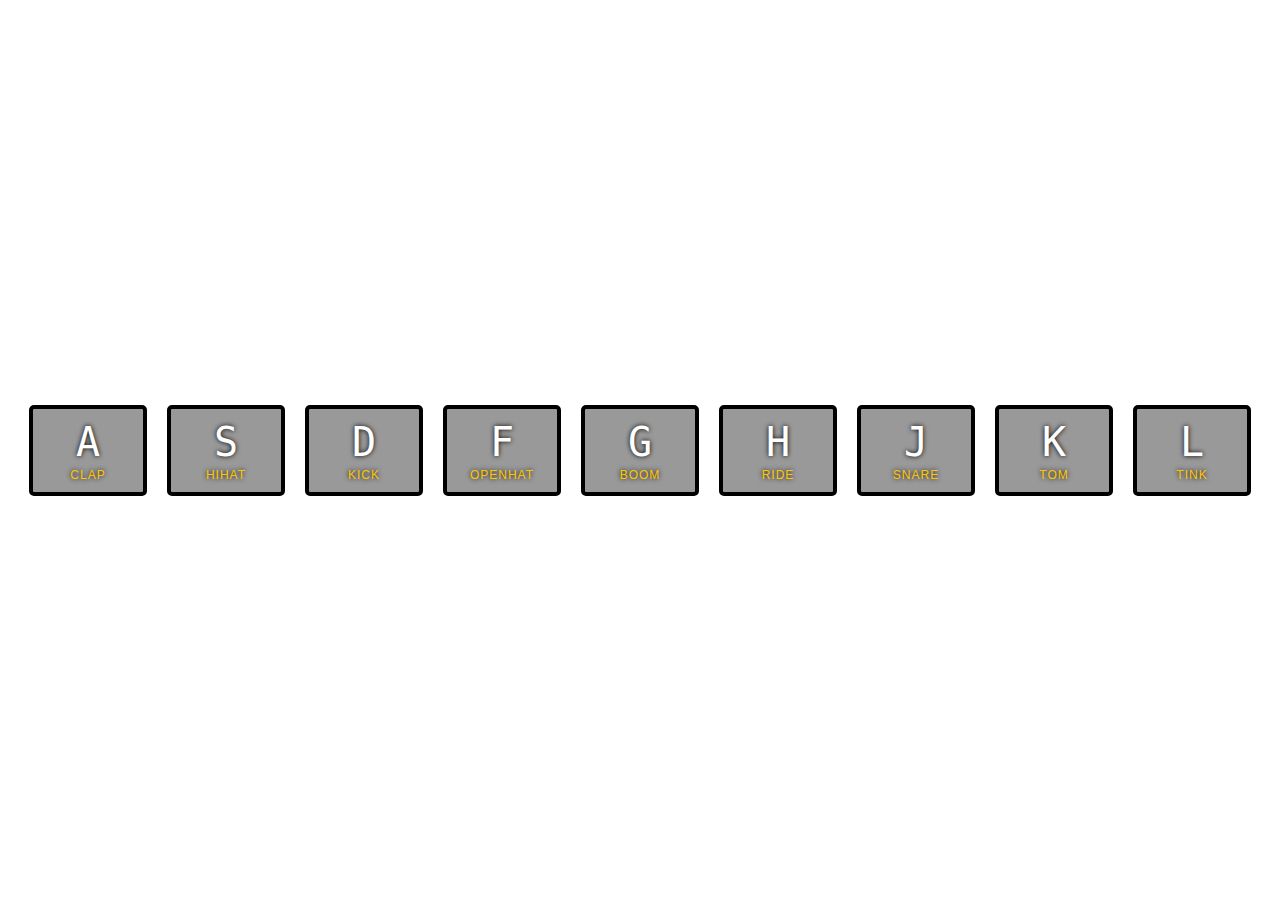
<file: 01 - JavaScript Drum Kit/index.html>
<!DOCTYPE html>
<html lang="en">
<head>
  <meta charset="UTF-8">
  <title>JS Drum Kit</title>
  <link rel="stylesheet" href="style.css">
</head>
<body>


  <div class="keys">
    <div data-key="65" class="key">
      <kbd>A</kbd>
      <span class="sound">clap</span>
    </div>
    <div data-key="83" class="key">
      <kbd>S</kbd>
      <span class="sound">hihat</span>
    </div>
    <div data-key="68" class="key">
      <kbd>D</kbd>
      <span class="sound">kick</span>
    </div>
    <div data-key="70" class="key">
      <kbd>F</kbd>
      <span class="sound">openhat</span>
    </div>
    <div data-key="71" class="key">
      <kbd>G</kbd>
      <span class="sound">boom</span>
    </div>
    <div data-key="72" class="key">
      <kbd>H</kbd>
      <span class="sound">ride</span>
    </div>
    <div data-key="74" class="key">
      <kbd>J</kbd>
      <span class="sound">snare</span>
    </div>
    <div data-key="75" class="key">
      <kbd>K</kbd>
      <span class="sound">tom</span>
    </div>
    <div data-key="76" class="key">
      <kbd>L</kbd>
      <span class="sound">tink</span>
    </div>
  </div>

  <audio data-key="65" src="sounds/clap.wav"></audio>
  <audio data-key="83" src="sounds/hihat.wav"></audio>
  <audio data-key="68" src="sounds/kick.wav"></audio>
  <audio data-key="70" src="sounds/openhat.wav"></audio>
  <audio data-key="71" src="sounds/boom.wav"></audio>
  <audio data-key="72" src="sounds/ride.wav"></audio>
  <audio data-key="74" src="sounds/snare.wav"></audio>
  <audio data-key="75" src="sounds/tom.wav"></audio>
  <audio data-key="76" src="sounds/tink.wav"></audio>

<script src="script.js"></script>


</body>
</html>
</file>
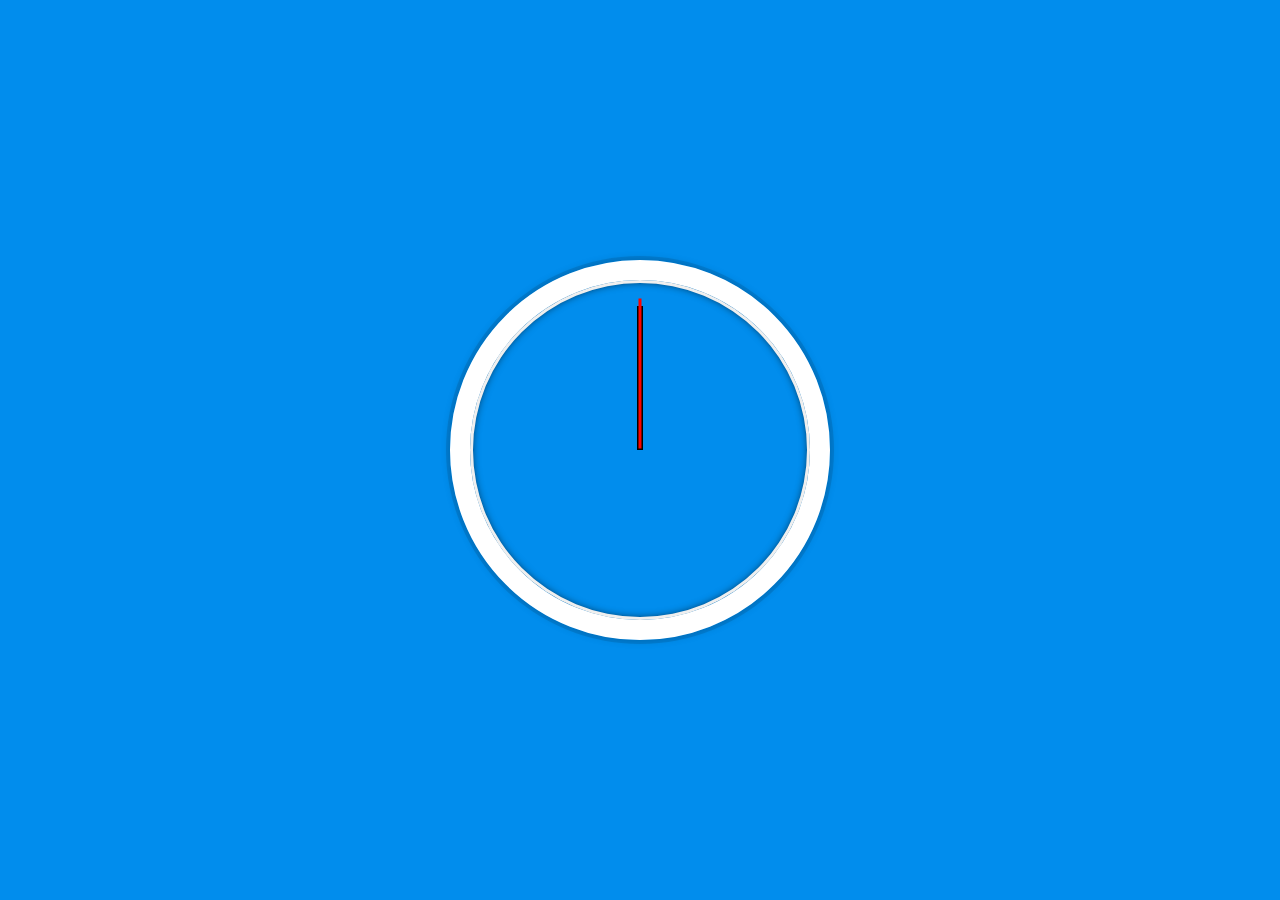
<file: 02 - CSS + JS Clock/index.html>
<!DOCTYPE html>
<html lang="en">

<head>
  <meta charset="UTF-8">
  <title>JS + CSS Clock</title>
  <link rel="stylesheet" href="style.css">
</head>

<body>

  <div class="clock">
    <div class="clock-face">
      <div class="hand hour-hand"></div>
      <div class="hand min-hand"></div>
      <div class="hand second-hand"></div>
    </div>
  </div>

  <script src="script.js"></script>
  
</body>

</html>
</file>
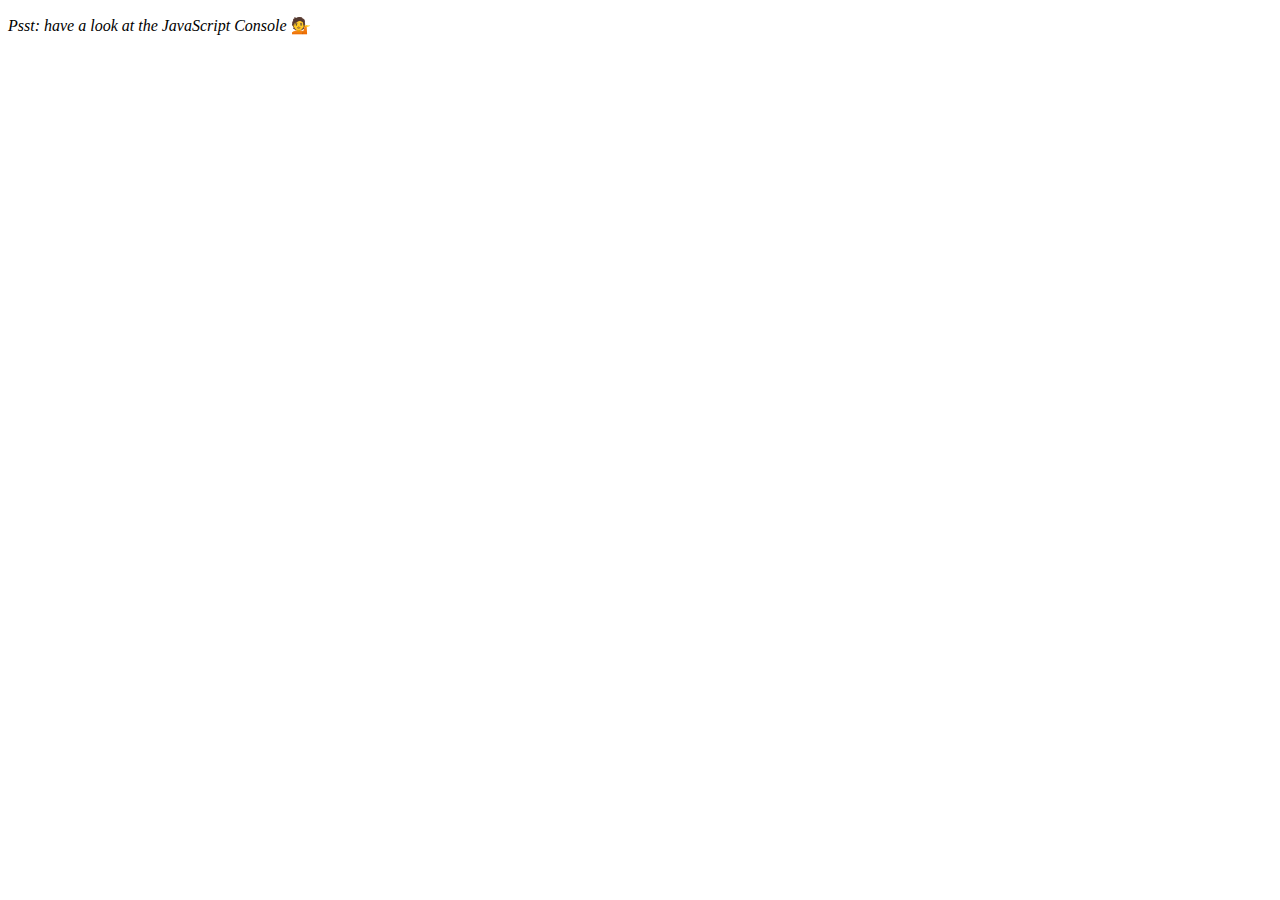
<file: 04 - Array Cardio Day 1/index.html>
<!DOCTYPE html>
<html lang="en">

<head>
  <meta charset="UTF-8">
  <title>Array Cardio 💪</title>
</head>

<body>
  <p>
    <em>Psst: have a look at the JavaScript Console</em> 💁
  </p>

  <script src="script.js"></script>
</body>

</html>
</file>
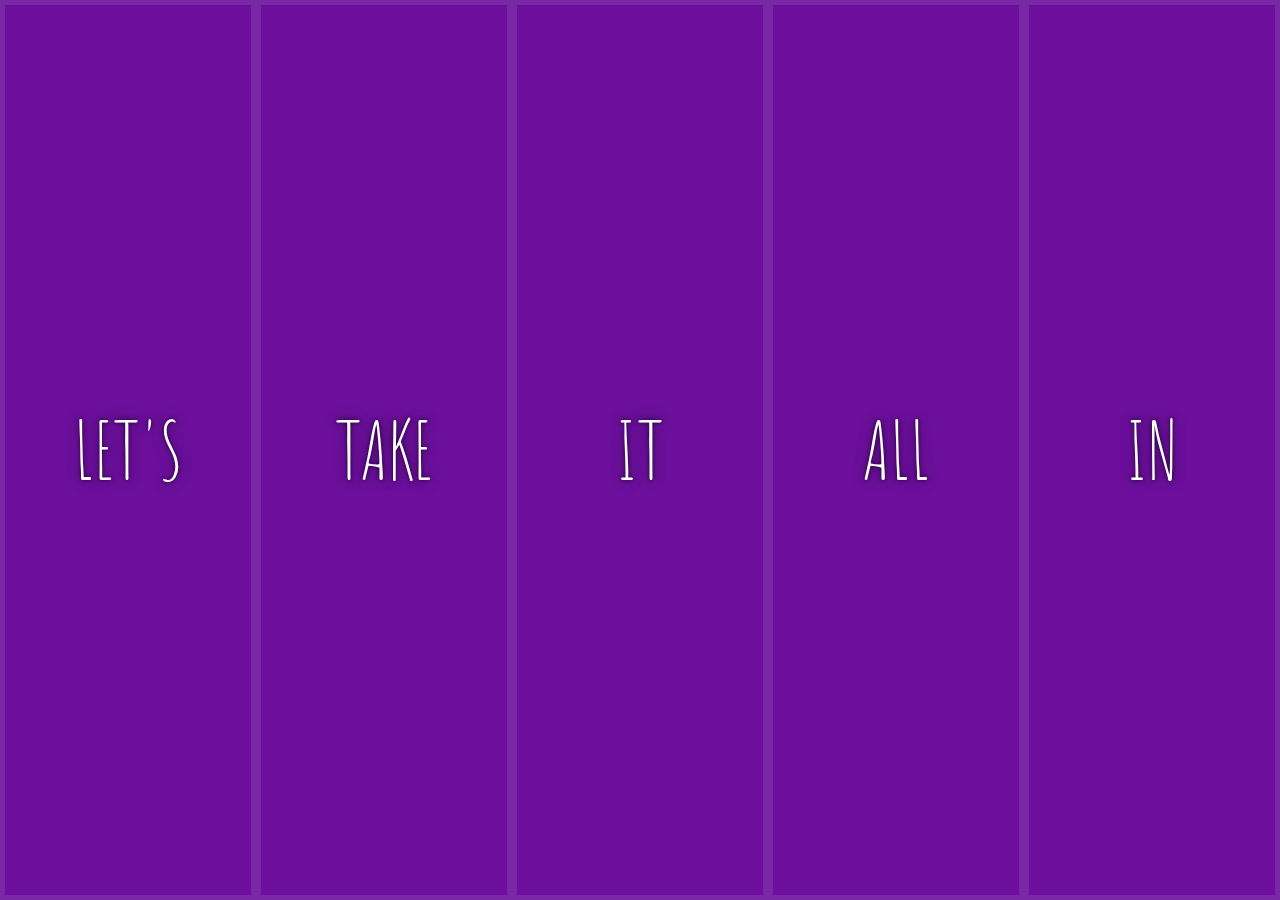
<file: 05 - Flex Panels Image Gallery/index.html>
<!DOCTYPE html>
<html lang="en">

<head>
    <meta charset="UTF-8">
    <title>Flex Panels 💪</title>
    <link href='https://fonts.googleapis.com/css?family=Amatic+SC' rel='stylesheet' type='text/css'>
    <link rel="stylesheet" href="style.css">
</head>

<body>

    <div class="panels">
        <div class="panel panel1">
            <p>Hey</p>
            <p>Let's</p>
            <p>Dance</p>
        </div>
        <div class="panel panel2">
            <p>Give</p>
            <p>Take</p>
            <p>Receive</p>
        </div>
        <div class="panel panel3">
            <p>Experience</p>
            <p>It</p>
            <p>Today</p>
        </div>
        <div class="panel panel4">
            <p>Give</p>
            <p>All</p>
            <p>You can</p>
        </div>
        <div class="panel panel5">
            <p>Life</p>
            <p>In</p>
            <p>Motion</p>
        </div>
    </div>

    <script src="script.js"></script>
</body>

</html>
</file>
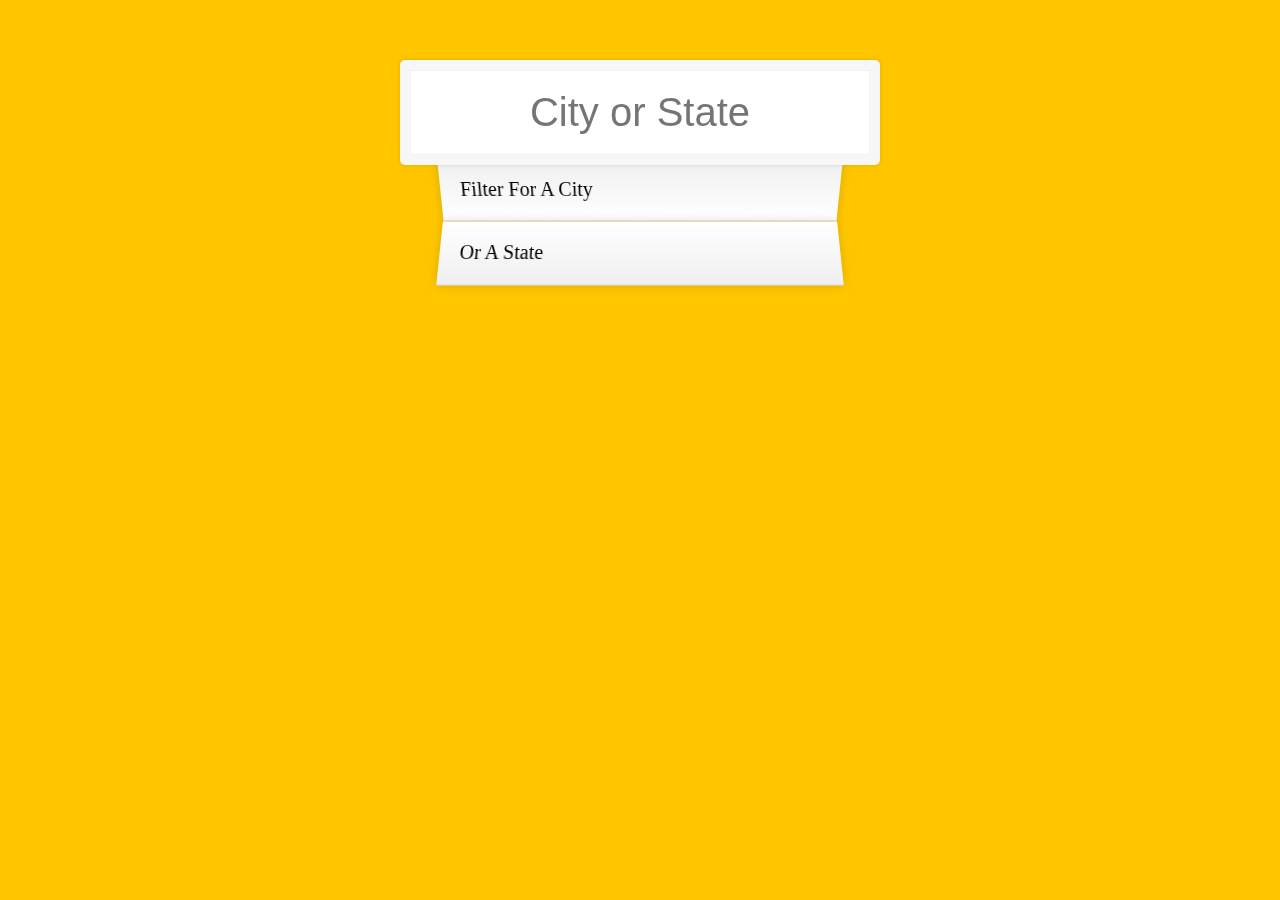
<file: 06 - Ajax Type Ahead/index.html>
<!DOCTYPE html>
<html lang="en">

<head>
  <meta charset="UTF-8">
  <title>Type Ahead 👀</title>
  <link rel="stylesheet" href="style.css">
</head>

<body>

  <form class="search-form">
    <input type="text" class="search" placeholder="City or State">
    <ul class="suggestions">
      <li>Filter for a city</li>
      <li>or a state</li>
    </ul>
  </form>
  <script src="script.js"></script>
</body>

</html>
</file>
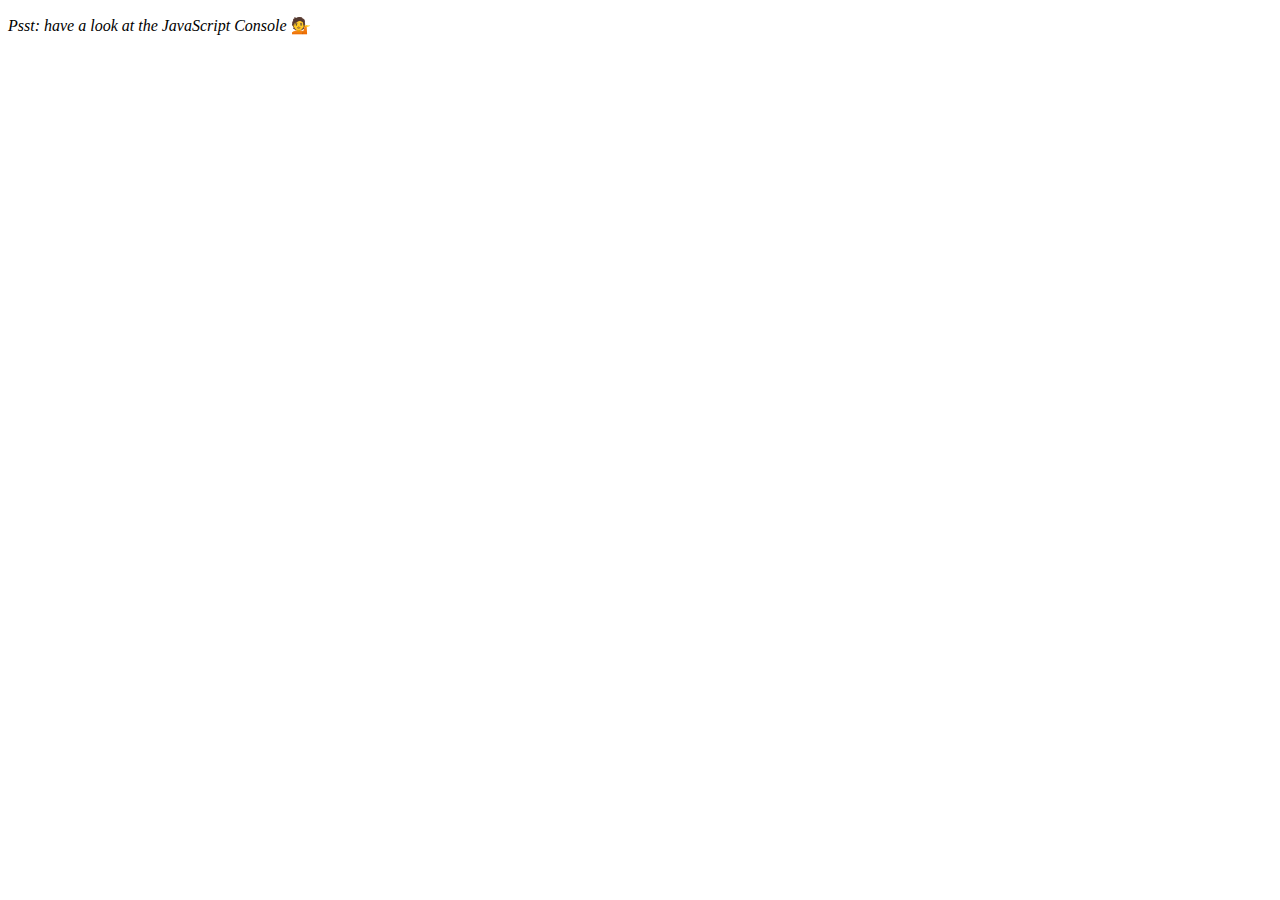
<file: 07 - Array Cardio Day 2/index.html>
<!DOCTYPE html>
<html lang="en">

<head>
  <meta charset="UTF-8">
  <title>Array Cardio 💪💪</title>
</head>

<body>
  <p>
    <em>Psst: have a look at the JavaScript Console</em> 💁</p>
  <script src="script.js"></script>
</body>

</html>
</file>
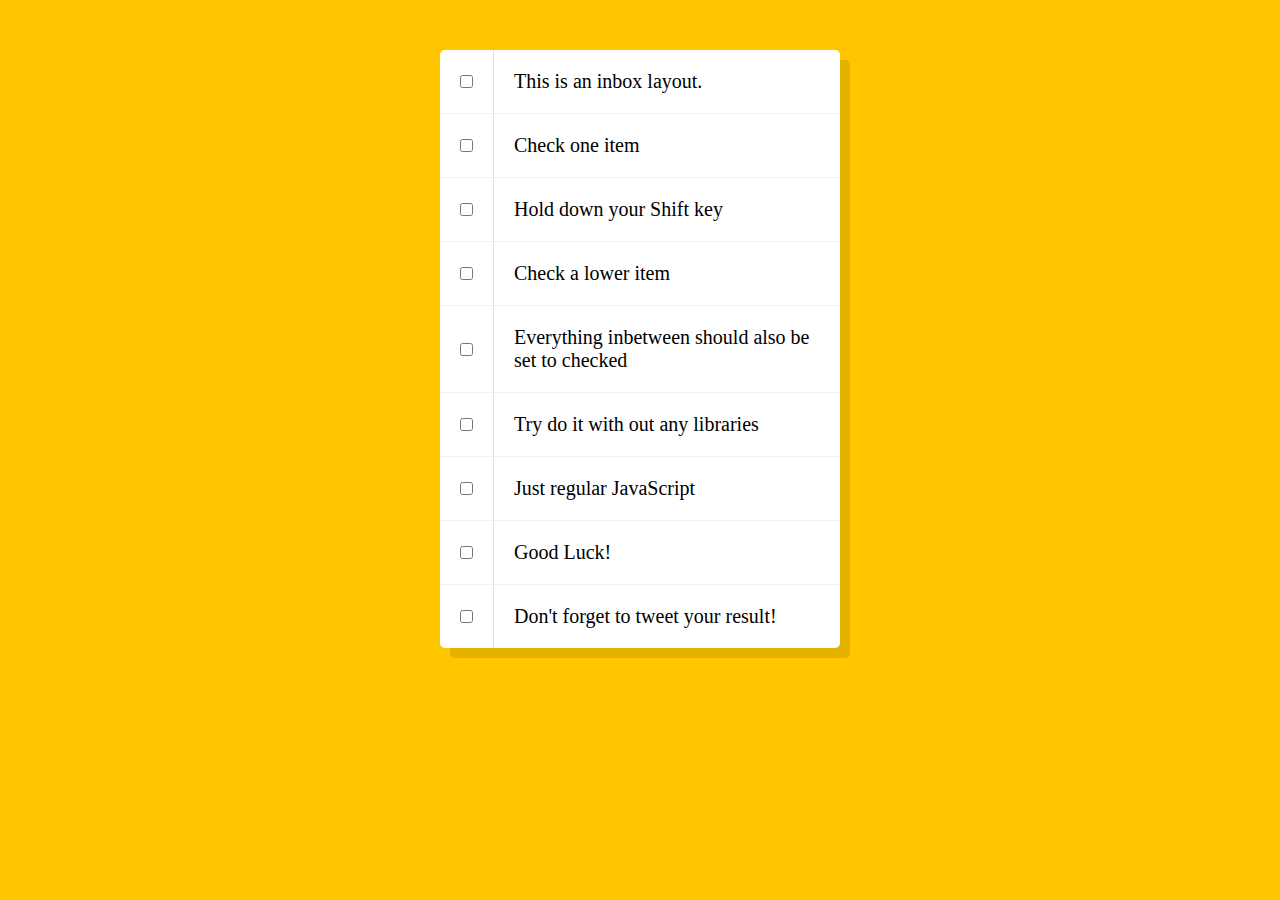
<file: 10 - Hold Shift to Check Multiple Checkboxes/index.html>
<!DOCTYPE html>
<html lang="en">

<head>
  <meta charset="UTF-8">
  <title>Hold Shift to Check Multiple Checkboxes</title>
  <link rel="stylesheet" href="style.css">
</head>

<body>
  <!--
   The following is a common layout you would see in an email client.

   When a user clicks a checkbox, holds Shift, and then clicks another checkbox a few rows down, all the checkboxes inbetween those two checkboxes should be checked.

  -->
  <div class="inbox">
    <div class="item">
      <input type="checkbox">
      <p>This is an inbox layout.</p>
    </div>
    <div class="item">
      <input type="checkbox">
      <p>Check one item</p>
    </div>
    <div class="item">
      <input type="checkbox">
      <p>Hold down your Shift key</p>
    </div>
    <div class="item">
      <input type="checkbox">
      <p>Check a lower item</p>
    </div>
    <div class="item">
      <input type="checkbox">
      <p>Everything inbetween should also be set to checked</p>
    </div>
    <div class="item">
      <input type="checkbox">
      <p>Try do it with out any libraries</p>
    </div>
    <div class="item">
      <input type="checkbox">
      <p>Just regular JavaScript</p>
    </div>
    <div class="item">
      <input type="checkbox">
      <p>Good Luck!</p>
    </div>
    <div class="item">
      <input type="checkbox">
      <p>Don't forget to tweet your result!</p>
    </div>
  </div>

  <script src="script.js"></script>
  
</body>

</html>
</file>
<file: 01 - JavaScript Drum Kit/style.css>
html {
    font-size: 10px;
    background: url(http://i.imgur.com/b9r5sEL.jpg) bottom center;
    background-size: cover;
  }
  body, html {
    margin: 0;
    padding: 0;
    font-family: sans-serif;
  }
  
  .keys {
    display: flex;
    flex: 1;
    min-height: 100vh;
    align-items: center;
    justify-content: center;
  }
  
  .key {
    border: .4rem solid black;
    border-radius: .5rem;
    margin: 1rem;
    font-size: 1.5rem;
    padding: 1rem .5rem;
    transition: all .07s ease;
    width: 10rem;
    text-align: center;
    color: white;
    background: rgba(0,0,0,0.4);
    text-shadow: 0 0 .5rem black;
  }
  
  .playing {
    transform: scale(1.1);
    border-color: #ffc600;
    box-shadow: 0 0 1rem #ffc600;
  }
  
  kbd {
    display: block;
    font-size: 4rem;
  }
  
  .sound {
    font-size: 1.2rem;
    text-transform: uppercase;
    letter-spacing: .1rem;
    color: #ffc600;
  }
</file>
<file: 02 - CSS + JS Clock/style.css>
html {
  background: #018DED url(http://unsplash.it/1500/1000?image=881&blur=50);
  background-size: cover;
  font-family: 'helvetica neue';
  text-align: center;
  font-size: 10px;
}

body {
  margin: 0;
  font-size: 2rem;
  display: flex;
  flex: 1;
  min-height: 100vh;
  align-items: center;
}

.clock {
  width: 30rem;
  height: 30rem;
  border: 20px solid white;
  border-radius: 50%;
  margin: 50px auto;
  position: relative;
  padding: 2rem;
  box-shadow: 0 0 0 4px rgba(0, 0, 0, 0.1), inset 0 0 0 3px #EFEFEF, inset 0 0 10px black, 0 0 10px rgba(0, 0, 0, 0.2);
}

.clock-face {
  position: relative;
  width: 100%;
  height: 100%;
  transform: translateY(-3px);
}

.hand {
  height: 6px;
  background-color: black;
  position: absolute;
  top: 50%;
  transform-origin: 100%;
  transform: rotate(90deg);
  transition-property: all;
  transition-duration: 0.05;
  transition-timing-function: cubic-bezier(0.1, 2.7, 0.50, 1);
}

.hour-hand {
  width: 40%;
  left: 10%;
}

.min-hand {
  width: 48%;
  left: 2%;
}

.second-hand {
  width: 50%;
  background-color: red;
  height: 3px;
}
</file>
<file: 05 - Flex Panels Image Gallery/style.css>
html {
  box-sizing: border-box;
  background: #ffc600;
  font-family: 'helvetica neue';
  font-size: 20px;
  font-weight: 200;
}

body {
  margin: 0;
}

*, *:before, *:after {
  box-sizing: inherit;
}

.panels {
  min-height: 100vh;
  overflow: hidden;
  display: flex;
}

.panel {
  background: #6B0F9C;
  box-shadow: inset 0 0 0 5px rgba(255, 255, 255, 0.1);
  color: white;
  text-align: center;
  align-items: center;
  /* Safari transitionend event.propertyName === flex */
  /* Chrome + FF transitionend event.propertyName === flex-grow */
  transition: font-size 0.7s cubic-bezier(0.61, -0.19, 0.7, -0.11), flex 0.7s cubic-bezier(0.61, -0.19, 0.7, -0.11), background 0.2s;
  font-size: 20px;
  background-size: cover;
  background-position: center;
  flex: 1;
  display: flex;
  justify-content: center;
  align-items: center;
  flex-direction: column;
}

.panel1 {
  background-image: url(https://source.unsplash.com/gYl-UtwNg_I/1500x1500);
}

.panel2 {
  background-image: url(https://source.unsplash.com/rFKUFzjPYiQ/1500x1500);
}

.panel3 {
  background-image: url(https://images.unsplash.com/photo-1465188162913-8fb5709d6d57?ixlib=rb-0.3.5&q=80&fm=jpg&crop=faces&cs=tinysrgb&w=1500&h=1500&fit=crop&s=967e8a713a4e395260793fc8c802901d);
}

.panel4 {
  background-image: url(https://source.unsplash.com/ITjiVXcwVng/1500x1500);
}

.panel5 {
  background-image: url(https://source.unsplash.com/3MNzGlQM7qs/1500x1500);
}

.panel>* {
  margin: 0;
  width: 100%;
  transition: transform 0.5s;
  flex: 1 0 auto;
  display: flex;
  justify-content: center;
  align-items: center;
}

.panel > *:first-child {
  transform: translateY(-100%);
}

.panel.open-active > *:first-child {
  transform: translateY(0);
}

.panel > *:last-child {
  transform: translateY(100%);
}

.panel.open-active > *:last-child {
  transform: translateY(0);
}

.panel p {
  text-transform: uppercase;
  font-family: 'Amatic SC', cursive;
  text-shadow: 0 0 4px rgba(0, 0, 0, 0.72), 0 0 14px rgba(0, 0, 0, 0.45);
  font-size: 2em;
}

.panel p:nth-child(2) {
  font-size: 4em;
}

.panel.open {
  flex: 5;
  font-size: 40px;
}
</file>
<file: 06 - Ajax Type Ahead/style.css>
html {
  box-sizing: border-box;
  background: #ffc600;
  font-family: 'helvetica neue';
  font-size: 20px;
  font-weight: 200;
}

*, *:before, *:after {
  box-sizing: inherit;
}

input {
  width: 100%;
  padding: 20px;
}

.search-form {
  max-width: 400px;
  margin: 50px auto;
}

input.search {
  margin: 0;
  text-align: center;
  outline: 0;
  border: 10px solid #F7F7F7;
  width: 120%;
  left: -10%;
  position: relative;
  top: 10px;
  z-index: 2;
  border-radius: 5px;
  font-size: 40px;
  box-shadow: 0 0 5px rgba(0, 0, 0, 0.12), inset 0 0 2px rgba(0, 0, 0, 0.19);
}

.suggestions {
  margin: 0;
  padding: 0;
  position: relative;
  /*perspective:20px;*/
}

.suggestions li {
  background: white;
  list-style: none;
  border-bottom: 1px solid #D8D8D8;
  box-shadow: 0 0 10px rgba(0, 0, 0, 0.14);
  margin: 0;
  padding: 20px;
  transition: background 0.2s;
  display: flex;
  justify-content: space-between;
  text-transform: capitalize;
}

.suggestions li:nth-child(even) {
  transform: perspective(100px) rotateX(3deg) translateY(2px) scale(1.001);
  background: linear-gradient(to bottom, #ffffff 0%, #EFEFEF 100%);
}

.suggestions li:nth-child(odd) {
  transform: perspective(100px) rotateX(-3deg) translateY(3px);
  background: linear-gradient(to top, #ffffff 0%, #EFEFEF 100%);
}

span.population {
  font-size: 15px;
}

.hl {
  background: #ffc600;
}
</file>
<file: 10 - Hold Shift to Check Multiple Checkboxes/style.css>
html {
  font-family: sans-serif;
  background: #ffc600;
}

.inbox {
  max-width: 400px;
  margin: 50px auto;
  background: white;
  border-radius: 5px;
  box-shadow: 10px 10px 0 rgba(0, 0, 0, 0.1);
}

.item {
  display: flex;
  align-items: center;
  border-bottom: 1px solid #F1F1F1;
}

.item:last-child {
  border-bottom: 0;
}

input:checked+p {
  background: #F9F9F9;
  text-decoration: line-through;
}

input[type="checkbox"] {
  margin: 20px;
}

p {
  margin: 0;
  padding: 20px;
  transition: background 0.2s;
  flex: 1;
  font-family: 'helvetica neue';
  font-size: 20px;
  font-weight: 200;
  border-left: 1px solid #D1E2FF;
}
</file>
